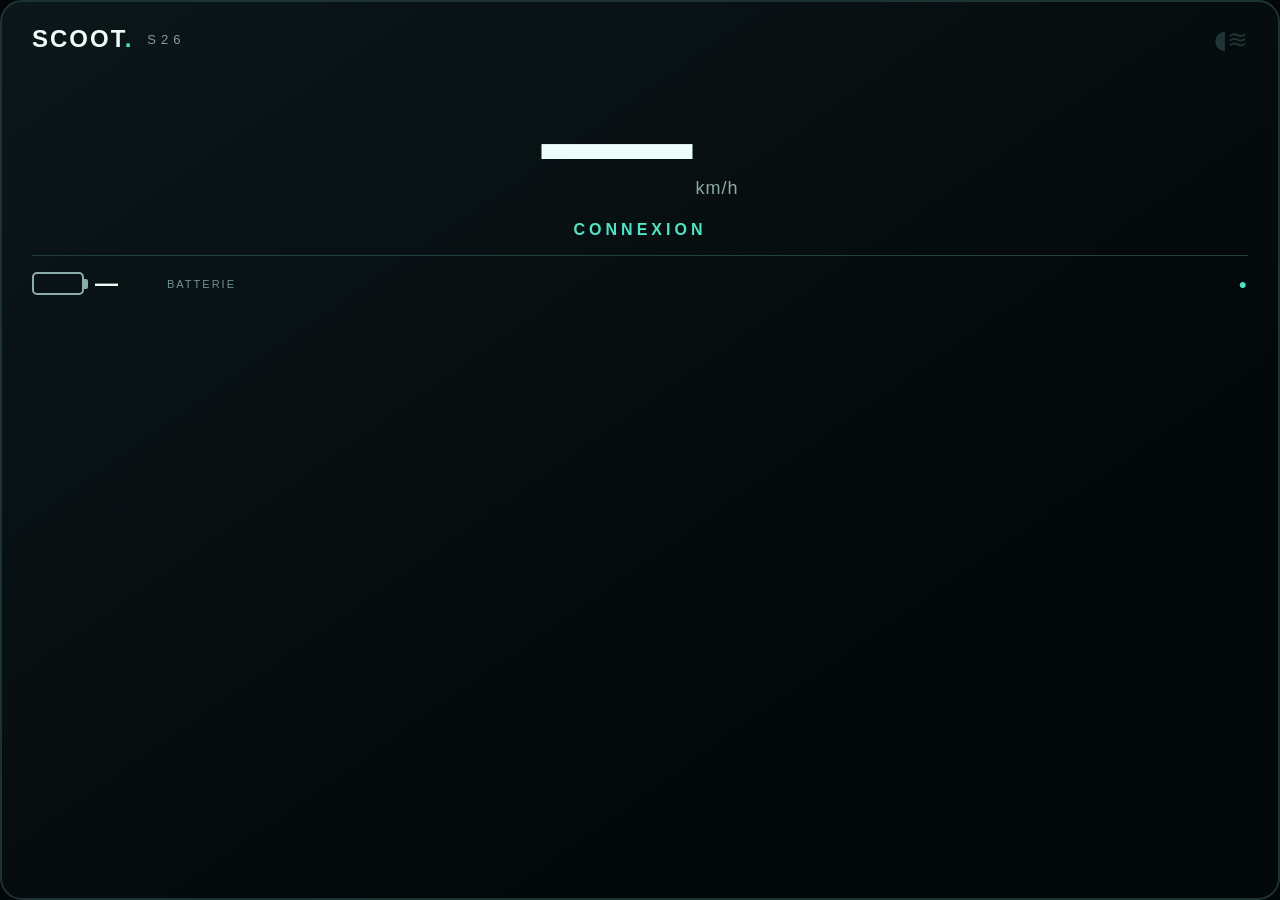
<file: web/scooter-display/index.html>
<!doctype html>
<html lang="en"><head><meta charset="utf-8"><meta name="viewport" content="width=device-width,initial-scale=1"><title>SCOOT · console</title><link rel="stylesheet" href="screen.css"></head>
<body><main class="console" aria-label="Tableau de bord de la trottinette">
  <header><span class="brand">SCOOT<span class="dot">.</span></span><span class="model">S26</span><span id="light" class="light" aria-label="Phare">◖≋</span></header>
  <div class="speed"><span id="speed">—</span><span class="unit">km/h</span></div>
  <div id="status" class="status">CONNEXION</div>
  <footer><div class="battery"><div class="battery-case"><span id="charge"></span></div><strong id="battery">—</strong><span class="battery-label">BATTERIE</span></div><span id="lock" class="lock">●</span></footer>
</main><script src="screen.js"></script></body></html>
</file>
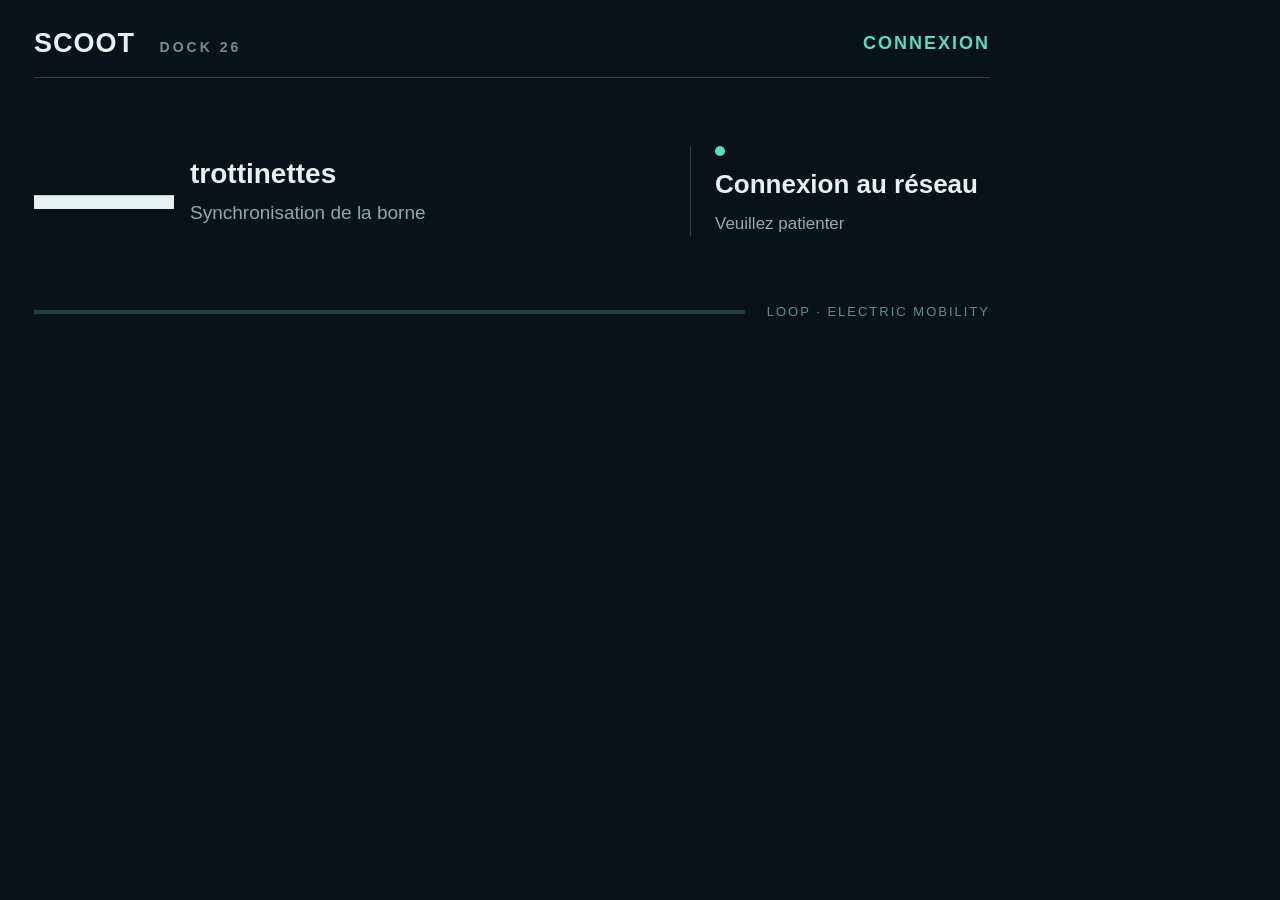
<file: web/station-display/index.html>
<!doctype html>
<html lang="en"><head><meta charset="utf-8"><meta name="viewport" content="width=device-width,initial-scale=1">
<link rel="stylesheet" href="screen.css"><title>SCOOT DOCK 26</title></head>
<body><main><header><span class="brand">SCOOT <b>DOCK 26</b></span><span id="state">CONNEXION</span></header>
<section><div class="availability"><span id="count">—</span><div><strong id="noun">trottinettes</strong><small id="label">Synchronisation de la borne</small></div></div>
<div class="operation"><span class="dot"></span><strong id="operation">Connexion au réseau</strong><small id="hint">Veuillez patienter</small></div></section>
<footer><div class="track"><i id="progress"></i></div><span id="footer">LOOP · ELECTRIC MOBILITY</span></footer></main><script src="screen.js"></script></body></html>
</file>
<file: web/scooter-display/screen.css>
*{box-sizing:border-box}html,body{margin:0;width:100%;height:100%;overflow:hidden;background:#020708;color:#edfdf9;font-family:Arial,Helvetica,sans-serif}.console{height:100%;padding:18px 30px 20px;background:linear-gradient(145deg,#0b171a,#030809 70%);border:2px solid #1c3235;border-radius:22px}header{display:flex;align-items:center;height:38px}.brand{font-size:24px;letter-spacing:2px;font-weight:800}.dot{color:#45eacb}.model{font-size:13px;letter-spacing:5px;color:#869b9b;margin-left:14px}.light{margin-left:auto;font-size:25px;color:#203335}.light.on{color:#69c5ff}.speed{height:163px;display:flex;align-items:center;justify-content:center;gap:13px}.speed>span:first-child{font-size:151px;font-weight:700;letter-spacing:-10px;line-height:1;font-variant-numeric:tabular-nums}.unit{font-size:18px;color:#8caaa9;align-self:flex-end;margin-bottom:22px;letter-spacing:1px}.status{text-align:center;color:#4ee6c5;font-size:16px;font-weight:700;letter-spacing:4px;height:30px}.status.warn{color:#ffc36b}footer{display:flex;align-items:center;border-top:1px solid #23403f;padding-top:14px;margin-top:4px}.battery{display:flex;align-items:center;gap:11px}.battery-case{position:relative;width:52px;height:23px;padding:3px;border:2px solid #8cacaa;border-radius:5px}.battery-case:after{content:"";position:absolute;width:4px;height:10px;right:-6px;top:5px;border-radius:0 2px 2px 0;background:#8cacaa}#charge{display:block;width:0;height:100%;background:#48e1c1;border-radius:1px}#battery{font-size:23px;min-width:61px;font-variant-numeric:tabular-nums}.battery-label{font-size:11px;letter-spacing:2px;color:#6f9491}.lock{margin-left:auto;font-size:14px;letter-spacing:1px;color:#4de2c3}.lock.locked{color:#ffc36b}
</file>
<file: web/station-display/screen.css>
*{box-sizing:border-box}html,body{margin:0;width:1024px;height:400px;overflow:hidden;background:#071319;color:#e4f2f0;font-family:Arial,sans-serif}main{padding:28px 34px}header{display:flex;justify-content:space-between;align-items:center;border-bottom:1px solid #2b4148;padding-bottom:18px;font-size:18px;letter-spacing:2px}.brand{font-size:27px;font-weight:800;letter-spacing:1px}.brand b{font-size:14px;color:#728e99;margin-left:16px;letter-spacing:3px}#state{color:#59ddbe;font-weight:700}section{display:flex;align-items:center;justify-content:space-between;height:226px}.availability{display:flex;align-items:center;gap:23px;max-width:580px}#count{font-size:140px;line-height:1;font-weight:800;letter-spacing:-7px;font-variant-numeric:tabular-nums}.availability strong{display:block;font-size:28px}.availability small{display:block;margin-top:12px;font-size:19px;color:#8ea7b1;max-width:335px;overflow:hidden;text-overflow:ellipsis;white-space:nowrap}.operation{width:300px;padding-left:24px;border-left:1px solid #2b4148}.operation strong{display:block;font-size:26px;line-height:1.2;margin:13px 0 12px}.operation small{display:block;font-size:17px;line-height:1.4;color:#94a9b3}.dot{display:block;width:10px;height:10px;background:#59ddbe;border-radius:50%}footer{display:flex;align-items:center;gap:22px;color:#698792;font-size:13px;letter-spacing:2px}.track{height:4px;flex:1;background:#243a43;overflow:hidden}.track i{display:block;width:0;height:100%;background:#59ddbe;transition:width .2s linear}body[data-status="busy"] #state,body[data-status="busy"] .dot{color:#e9c680}body[data-status="busy"] .dot{background:#e9c680}body[data-status="empty"] #count{color:#79929d}
</file>
